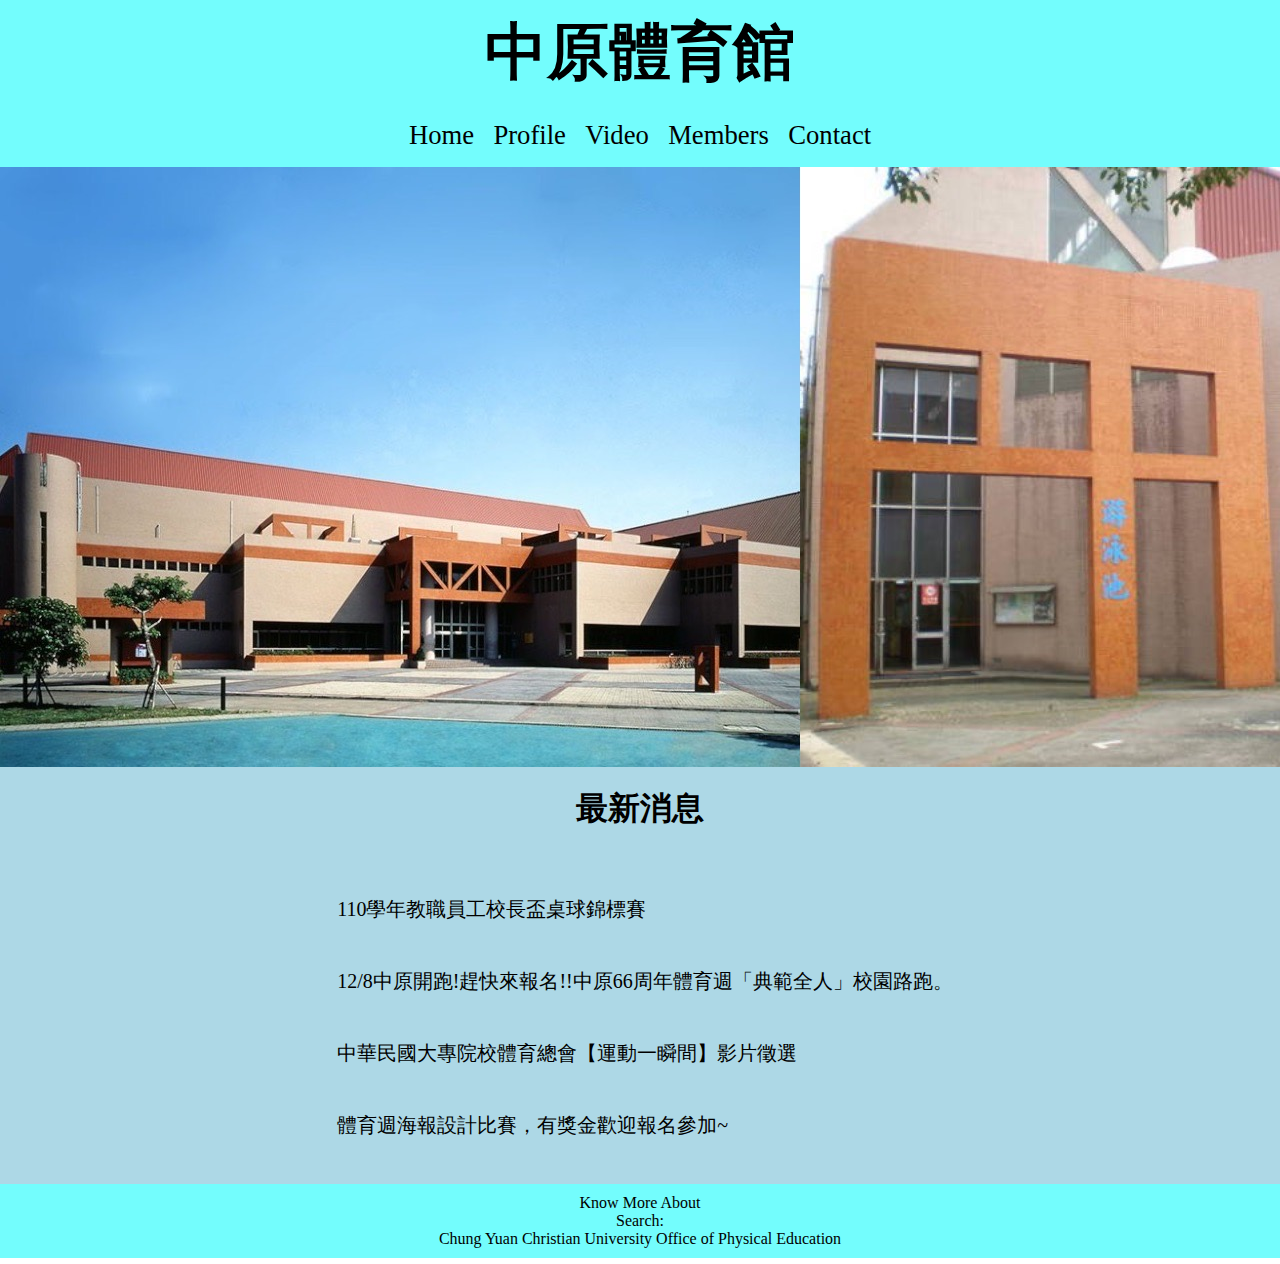
<file: index.html>
<!DOCTYPE html>
<html lang="en">

<head>
    <meta charset="UTF-8">
    <meta name="viewport" content="width=device-width, initial-scale=1.0">
    <title>Document</title>
    <link rel=stylesheet type="text/css" href="assets/001-1.css">
</head>

<body>
    <div class="bang">

        <div class="tle">
            <!--標題跟按鈕-->


            <div class="tle-h3">
                <h3>中原體育館</h3>
            </div>

            <nav>
                <a href="index.html">Home</a>
                <a href="profile.html">Profile</a>
                <a href="videos.html">Video</a>
                <a href="members.html">Members</a>
                <a href="contact.html">Contact</a>
            </nav>

        </div>


        <!--滑動照片-->
        <div class="banner">
            <div class="long">
                <img src="assets/img/index 4 pitcure.jpeg">
            </div>
        </div>


        <div class="cat">
            <div class="cat-title">
                <!--最新消息標題-->
                <h4>最新消息</h4>
            </div>


                <!--最新消息-->
                <nav class="cat-nav">
                    <ul>
                        <li>
                            <a href="https://ann.cycu.edu.tw/aa/frontend/AnnItem.jsp?sn=51066">
                                110學年教職員工校長盃桌球錦標賽</a>
                        </li>
                        <li>
                            <a href="https://ann.cycu.edu.tw/aa/frontend/AnnItem.jsp?sn=51051">
                                12/8中原開跑!趕快來報名!!中原66周年體育週「典範全人」校園路跑。</a>
                        </li>
                        <li>
                            <a href="https://ann.cycu.edu.tw/aa/frontend/AnnItem.jsp?sn=51005">
                                中華民國大專院校體育總會【運動一瞬間】影片徵選</a>
                        </li>
                        <li>
                            <a href="https://ann.cycu.edu.tw/aa/frontend/AnnItem.jsp?sn=50809">
                                體育週海報設計比賽，有獎金歡迎報名參加~
                    </ul>

                </nav>
            </div>
        </div>


        <!--了解更多-->
        <div class="foot">

            <!--回到頂部-->
            <div class="foot-img">
                <a href="#top" target="_self">
                    <img src="assets/img/TOP.png" class="top">
                </a>
            </div>

            <div class="foot-text">
                <p>Know More About</p>
                <p>Search:</p>
                <p>Chung Yuan Christian University Office of Physical Education</p>

            </div>


        </div>

    </div>
</body>

</html>
</file>
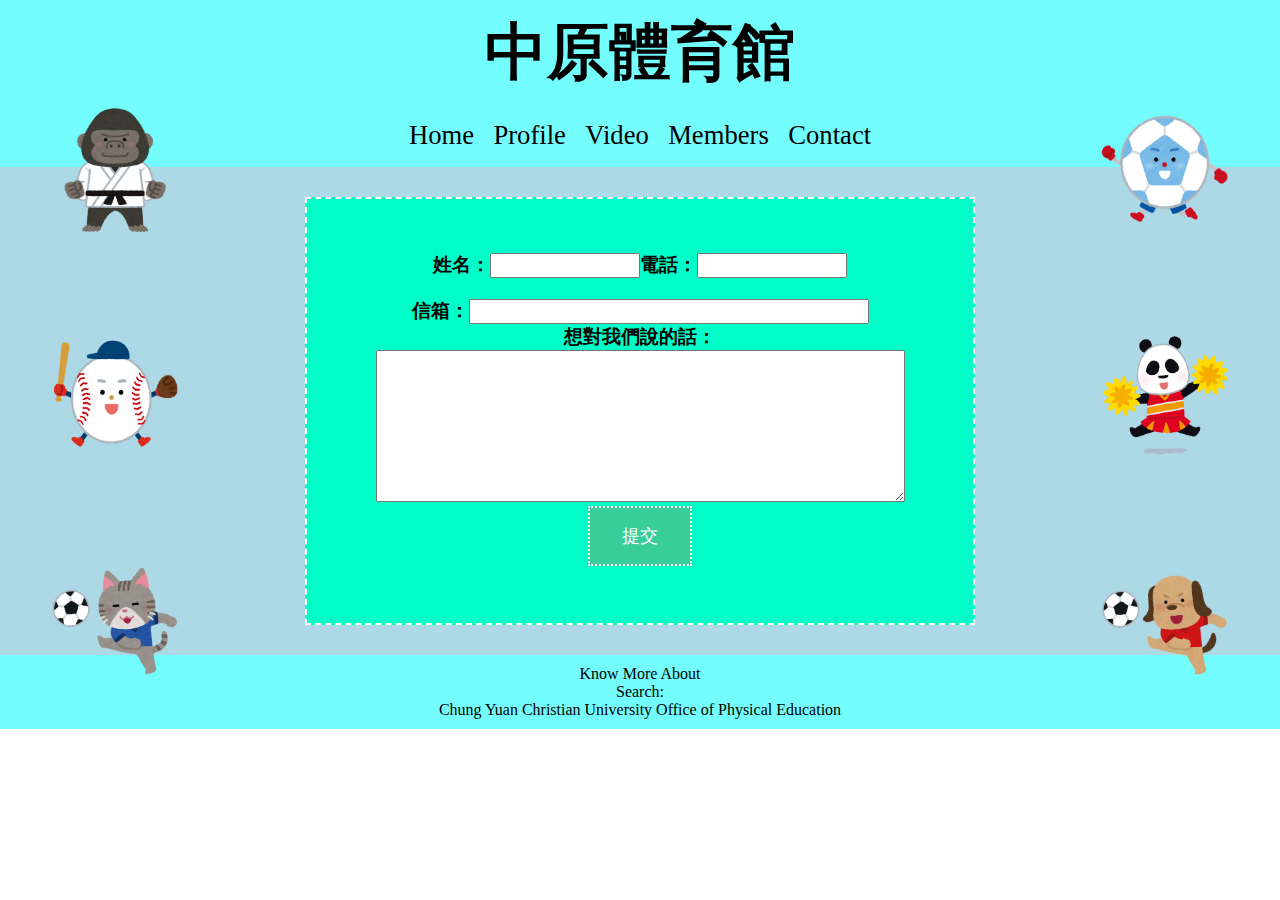
<file: contact.html>
<html lang="en">

<head>
    <meta charset="UTF-8">
    <meta name="viewport" content="width=device-width, initial-scale=1.0">
    <title>Document</title>
    <link rel=stylesheet type="text/css" href="assets/001-1.css">
</head>

<body>
    <div class="bang">


        <div>
            <!--標題跟按鈕-->
            <div class="tle">

                <div class="tle-h3">
                    <h3>中原體育館</h3>
                </div>

                <nav>
                    <a href="index.html">Home</a>
                    <a href="profile.html">Profile</a>
                    <a href="videos.html">Video</a>
                    <a href="members.html">Members</a>
                    <a href="contact.html">Contact</a>
                </nav>
            </div>
        </div>

        <!--表單本體-->

        <div class="rrr">
            <form method="post" class="form">
                <div class="form-item">
                    <div>
                        <h3>姓名：</h3><input type="text" name="user_name" style="width: 150px;height: 25px;" />
                        <h3>電話：</h3><input type="text" name="user_number" style="width: 150px;height: 25px;" />
                    </div>
                </div>
                <div class="form-item">
                    <div>
                        <h3>信箱：</h3><input type="alphabet" name="email" size="54" style="width: 400px;height: 25px;" />
                    </div>
                    <div>
                        <h3 class="say">想對我們說的話：</h3>
                        <textarea name="user_say" value="想對我們說......" cols="64" rows="10" wrap="hard"></textarea>
                    </div>
                    <input type="submit" value="提交" class="app">
                </div>
            </form>

        </div>


        <!--裝飾*6-->
        <div class="rrr-img">
            <img src="assets/img/animal_chara_judo_gorilla.png" class="con1">
            <img src="assets/img/character_sports_baseball.png" class="con2">
            <img src="assets/img/soccer_animal_neko.png" class="con3">
            <img src="assets/img/character_sports_soccer.png" class="con4">
            <img src="assets/img/animal_panda_cheerleader.png" class="con5">
            <img src="assets/img/soccer_animal_inu.png" class="con6">
        </div>



        <!--了解更多-->
        <div class="foot">



            <!--回到頂部-->
            <div class="foot-img">
                <a href="#top" target="_self">
                    <img src="assets/img/TOP.png" class="top">
                </a>
            </div>

            <div class="foot-text">
                <p>Know More About</p>
                <p>Search:</p>
                <p>Chung Yuan Christian University Office of Physical Education</p>

            </div>


        </div>
    </div>
</body>

</html>
</file>
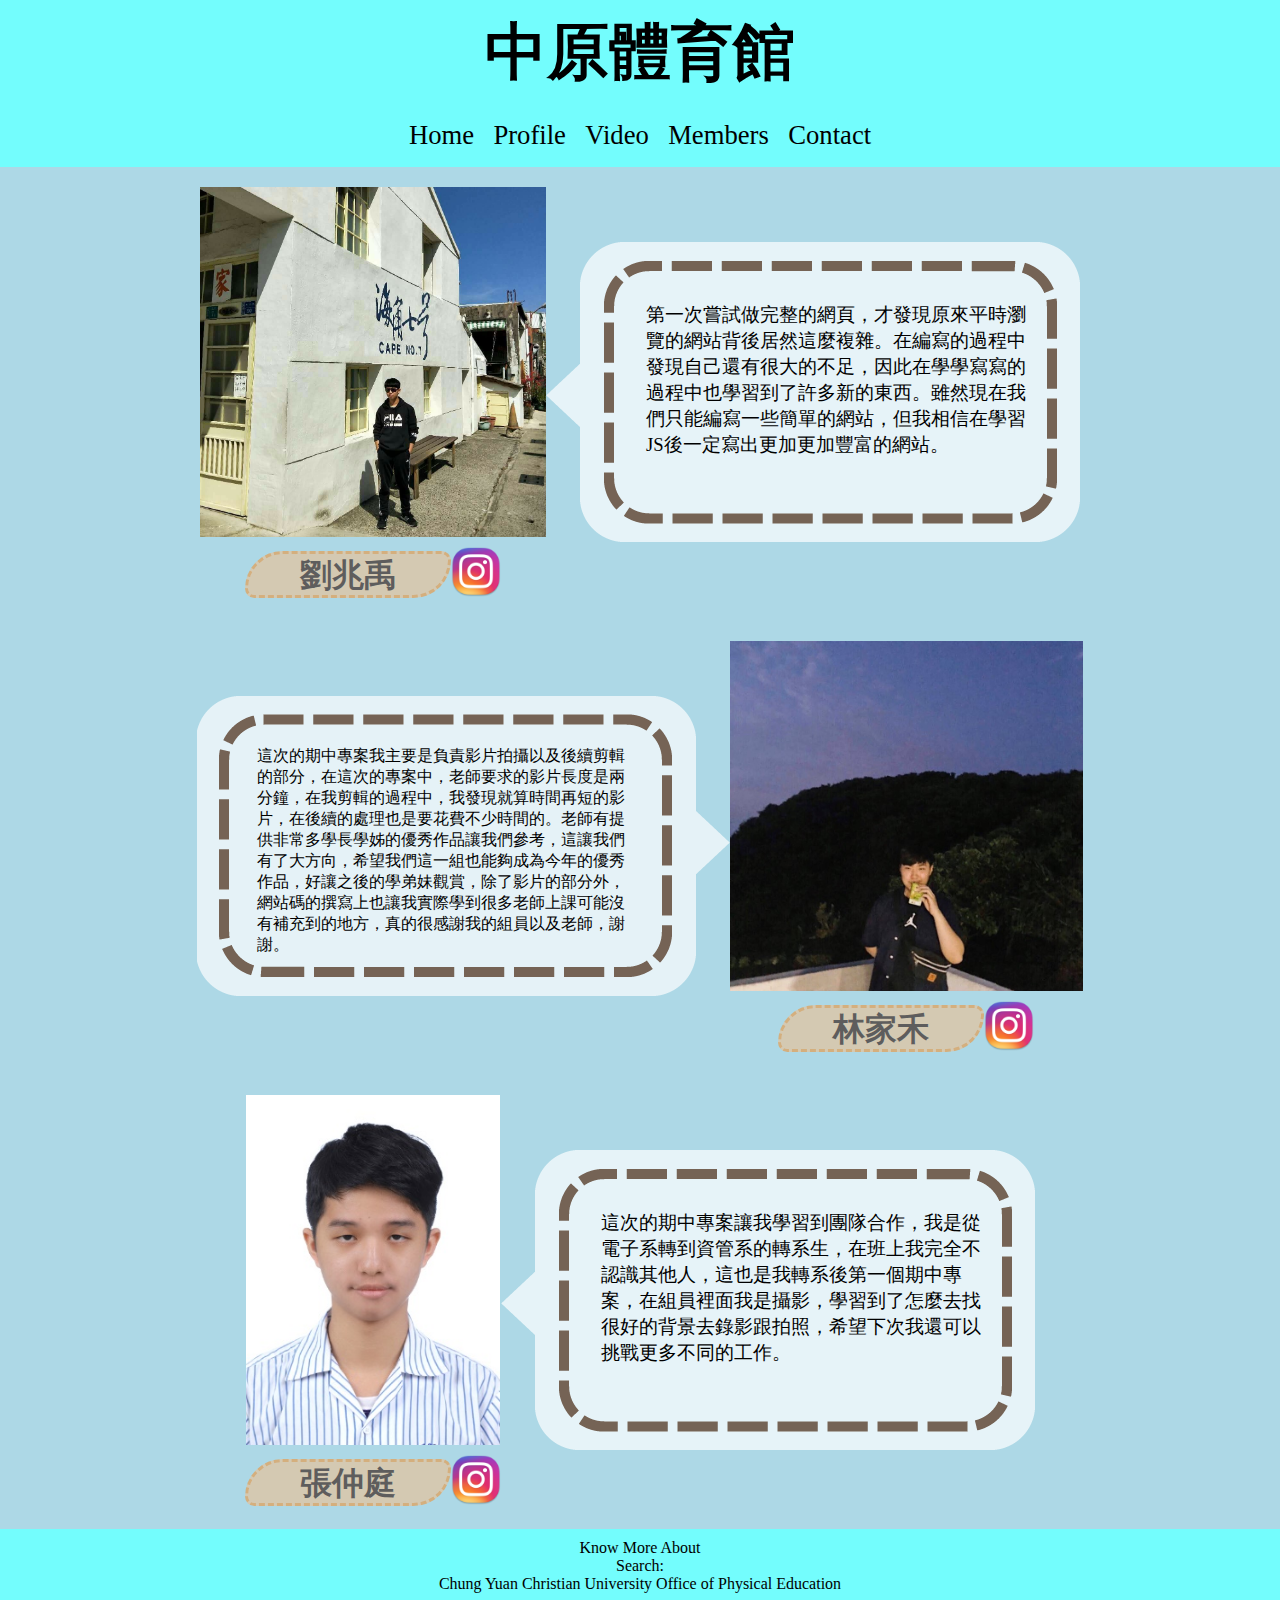
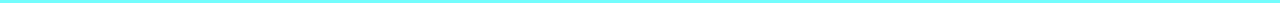
<file: members.html>
<!DOCTYPE html>
<html lang="en">

<head>
    <meta charset="UTF-8">
    <meta name="viewport" content="width=device-width, initial-scale=1.0">
    <title>Document</title>
    <link rel=stylesheet type="text/css" href="assets/001-1.css">


</head>

<body>
    <div class="bang">


        <div>
            <!--標題跟按鈕-->
            <div class="tle">

                <div class="tle-h3">
                    <h3>中原體育館</h3>
                </div>

                <nav>
                    <a href="index.html">Home</a>
                    <a href="profile.html">Profile</a>
                    <a href="videos.html">Video</a>
                    <a href="members.html">Members</a>
                    <a href="contact.html">Contact</a>
                </nav>
            </div>
        </div>

        <!--3人的照片、對話框、心得-->


        <div class="mem">

            <div class="mem-item">
                <div>
                    <img src="assets/img/liu.jpg" class="bigsmall">
                    <div class="igname">
                        <h3 class="name13">劉兆禹</h3>
                        <a href="https://www.instagram.com/zhaoyu73000/" target="_black"><img src="assets/img/ig.png"
                                class="ig"></a>
                    </div>
                </div>
                <div>
                    <img src="assets/img/box-r.png">
                    <p class="heart1">
                    第一次嘗試做完整的網頁，才發現原來平時瀏覽的網站背後居然這麼複雜。在編寫的過程中發現自己還有很大的不足，因此在學學寫寫的過程中也學習到了許多新的東西。雖然現在我們只能編寫一些簡單的網站，但我相信在學習JS後一定寫出更加更加豐富的網站。                    </p>
                </div>
            </div>

            <div class="mem-item">
                <div>
                    <img src="assets/img/box-r2.png">
                    <p class="heart2">
                        這次的期中專案我主要是負責影片拍攝以及後續剪輯的部分，在這次的專案中，老師要求的影片長度是兩分鐘，在我剪輯的過程中，我發現就算時間再短的影片，在後續的處理也是要花費不少時間的。老師有提供非常多學長學姊的優秀作品讓我們參考，這讓我們有了大方向，希望我們這一組也能夠成為今年的優秀作品，好讓之後的學弟妹觀賞，除了影片的部分外，網站碼的撰寫上也讓我實際學到很多老師上課可能沒有補充到的地方，真的很感謝我的組員以及老師，謝謝。
                    </p>
                </div>
                <div>
                    <img src="assets/img/lin.jpg" class="bigsmall" >
                    <div class="igname">
                        <h3 class="name24">林家禾</h3>
                        <a href="https://www.instagram.com/cygnusx_911/" target="_black"><img src="assets/img/ig.png"
                                class="ig"></a>
                    </div>
                 </div>
            </div>

            <div class="mem-item">
                <div>
                    <img src="assets/img/zhang.jpg" class="bigsmall">
                    <div class="igname">
                        <h3 class="name13">張仲庭</h3>
                        <a href="https://www.instagram.com/zhongtingzhang1031/" target="_black"><img src="assets/img/ig.png"
                                class="ig"></a>
                    </div>
                </div>
                <div>
                    <img src="assets/img/box-r.png">
                    <p class="heart3">
                        這次的期中專案讓我學習到團隊合作，我是從電子系轉到資管系的轉系生，在班上我完全不認識其他人，這也是我轉系後第一個期中專案，在組員裡面我是攝影，學習到了怎麼去找很好的背景去錄影跟拍照，希望下次我還可以挑戰更多不同的工作。
                    </p>
                </div>
            </div>




        <!--了解更多-->
        <div class="foot">



            <!--回到頂部-->
            <div class="foot-img">
                <a href="#top" target="_self">
                    <img src="assets/img/TOP.png" class="top">
                </a>
            </div>

            <div class="foot-text">
                <p>Know More About</p>
                <p>Search:</p>
                <p>Chung Yuan Christian University Office of Physical Education</p>

            </div>


        </div>
    </div>
</body>

</html>
</file>
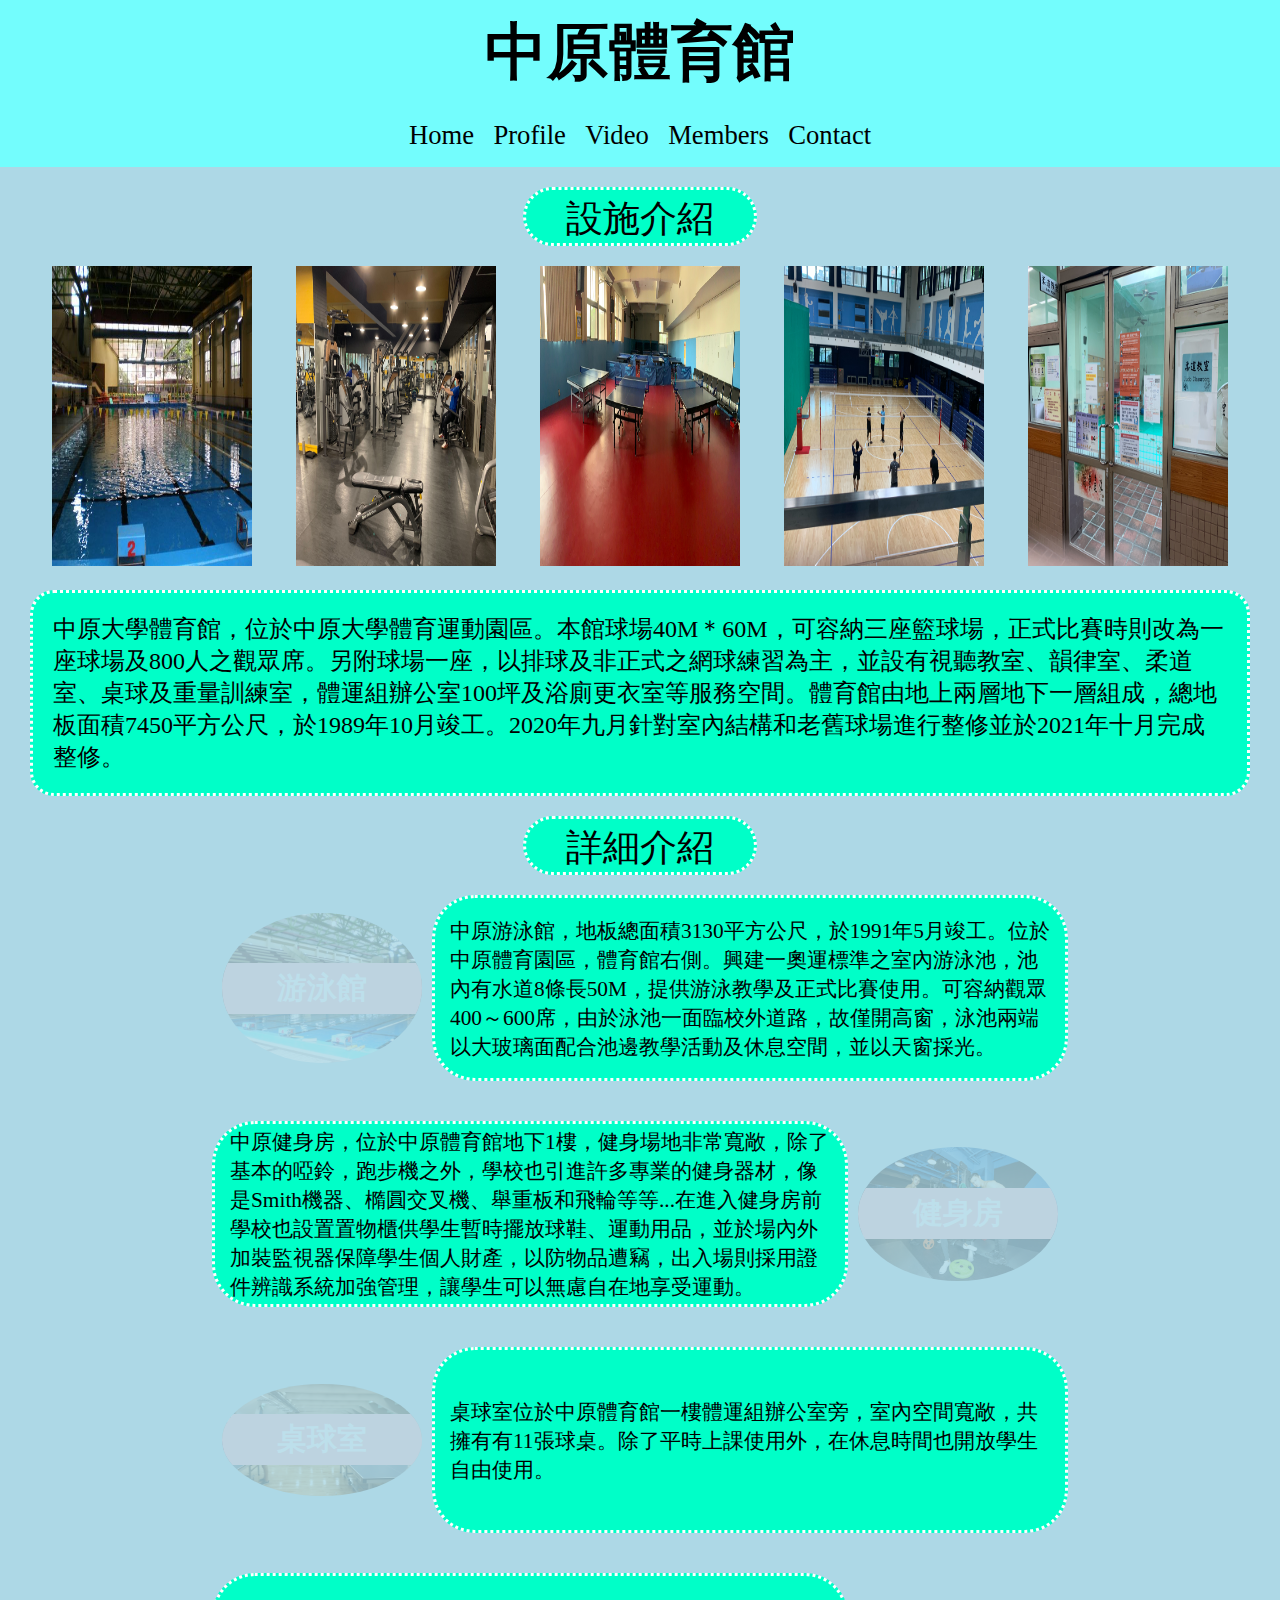
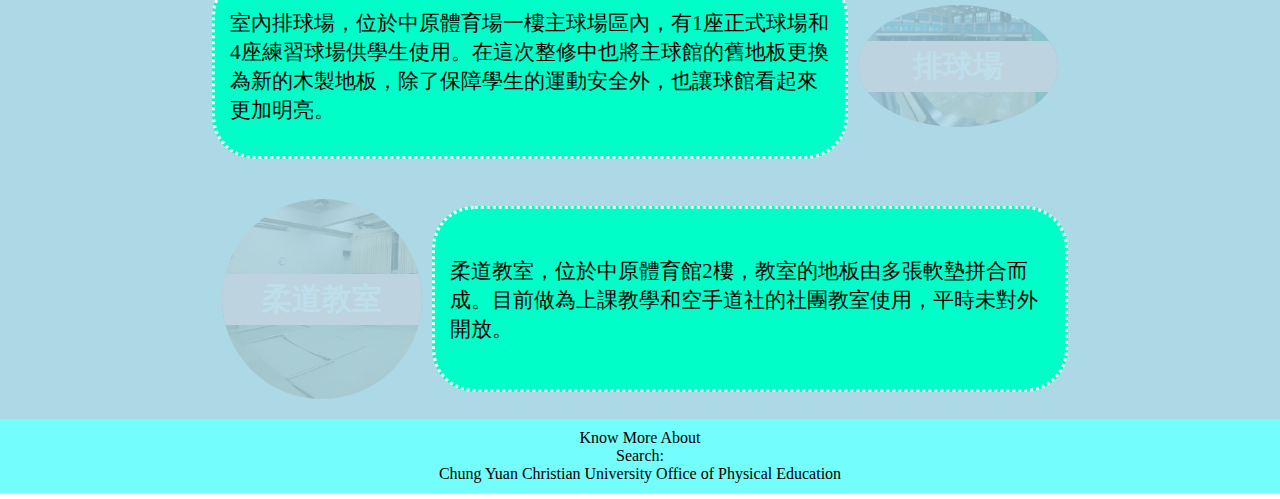
<file: profile.html>
<!DOCTYPE html>
<html lang="en">

<head>
        <meta charset="UTF-8">
        <meta name="viewport" content="width=device-width, initial-scale=1.0">
        <title>Document</title>
        <link rel=stylesheet type="text/css" href="assets/001-1.css">
</head>

<body>
        <div class="bang">


                <div>
                        <!--標題跟按鈕-->
                        <div class="tle">

                                <div class="tle-h3">
                                        <h3>中原體育館</h3>
                                </div>

                                <nav>
                                        <a href="index.html">Home</a>
                                        <a href="profile.html">Profile</a>
                                        <a href="videos.html">Video</a>
                                        <a href="members.html">Members</a>
                                        <a href="contact.html">Contact</a>
                                </nav>
                        </div>
                </div>

                <!--設施介紹標題-->
                <center>
                        <div class="pro">設施介紹</div>
                </center>

                <!--設施介紹的5張照片-->
                <center>
                        <p>
                                <img title="室內游泳池" src="assets/img/inside pool.jpg" class="mymy">
                                <img title="健身房" src="assets/img/gym1.jpeg" class="mymy">
                                <img title="桌球室" src="assets/img/ping pong.jpg" class="mymy">
                                <img title="排球場" src="assets/img/volleyball.jpeg" class="mymy">
                                <img title="柔道教室" src="assets/img/roudao.jpeg" class="mymy">
                        </p>
                </center>

                <!--設施介活動標題-->
                <center>
                        <p class="profiii">
                                中原大學體育館，位於中原大學體育運動園區。本館球場40M＊60M，可容納三座籃球場，正式比賽時則改為一座球場及800人之觀眾席。另附球場一座，以排球及非正式之網球練習為主，並設有視聽教室、韻律室、柔道室、桌球及重量訓練室，體運組辦公室100坪及浴廁更衣室等服務空間。體育館由地上兩層地下一層組成，總地板面積7450平方公尺，於1989年10月竣工。2020年九月針對室內結構和老舊球場進行整修並於2021年十月完成整修。
                        </p>
                </center>

                <!--設施具體介紹-->
                <center>
                        <article class="pro">詳細介紹</article>
                </center>


                <div class="apple">
                        <div class="apple-item">
                                <div class="cirrle">
                                        <img src="assets/img/inside pool1.jpg">
                                        <h3>游泳館</h3>
                                </div>

                                <div class="eat">
                                        中原游泳館，地板總面積3130平方公尺，於1991年5月竣工。位於中原體育園區，體育館右側。興建一奧運標準之室內游泳池，池內有水道8條長50M，提供游泳教學及正式比賽使用。可容納觀眾400～600席，由於泳池一面臨校外道路，故僅開高窗，泳池兩端以大玻璃面配合池邊教學活動及休息空間，並以天窗採光。
                                </div>
                        </div>

                        <div class="apple-item">
                                <div class="cirrle">
                                        <img src="assets/img/gym2.jpg">
                                        <h3>健身房</h3>
                                </div>
                                <div class="eat">
                                        中原健身房，位於中原體育館地下1樓，健身場地非常寬敞，除了基本的啞鈴，跑步機之外，學校也引進許多專業的健身器材，像是Smith機器、橢圓交叉機、舉重板和飛輪等等...在進入健身房前學校也設置置物櫃供學生暫時擺放球鞋、運動用品，並於場內外加裝監視器保障學生個人財產，以防物品遭竊，出入場則採用證件辨識系統加強管理，讓學生可以無慮自在地享受運動。
                                </div>
                        </div>

                        <div class="apple-item">
                                <div class="cirrle">
                                        <img src="assets/img/ping pong 2.jpg">
                                        <h3>桌球室</h3>
                                </div>
                                <div class="eat">
                                        桌球室位於中原體育館一樓體運組辦公室旁，室內空間寬敞，共擁有有11張球桌。除了平時上課使用外，在休息時間也開放學生自由使用。
                                </div>
                        </div>

                        <div class="apple-item">
                                <div class="cirrle">
                                        <img src="assets/img/volleyball2.jpg">
                                        <h3>排球場</h3>
                                </div>
                                <div class="eat">
                                        室內排球場，位於中原體育場一樓主球場區內，有1座正式球場和4座練習球場供學生使用。在這次整修中也將主球館的舊地板更換為新的木製地板，除了保障學生的運動安全外，也讓球館看起來更加明亮。
                                </div>
                        </div>

                        <div class="apple-item">
                                <div class="cirrle">
                                        <img src="assets/img/roudao2.jpg">
                                        <h3>柔道教室</h3>
                                </div>
                                <div class="eat">
                                        柔道教室，位於中原體育館2樓，教室的地板由多張軟墊拼合而成。目前做為上課教學和空手道社的社團教室使用，平時未對外開放。
                                </div>
                        </div>
                </div>

                <!--了解更多-->
                <div class="foot">
                        <!--回到頂部-->
                        <div class="foot-img">
                                <a href="#top" target="_self">
                                        <img src="assets/img/TOP.png" class="top">
                                </a>
                        </div>

                        <div class="foot-text">
                                <p>Know More About</p>
                                <p>Search:</p>
                                <p>Chung Yuan Christian University Office of Physical Education</p>

                        </div>


                </div>
        </div>
</body>

</html>
</file>
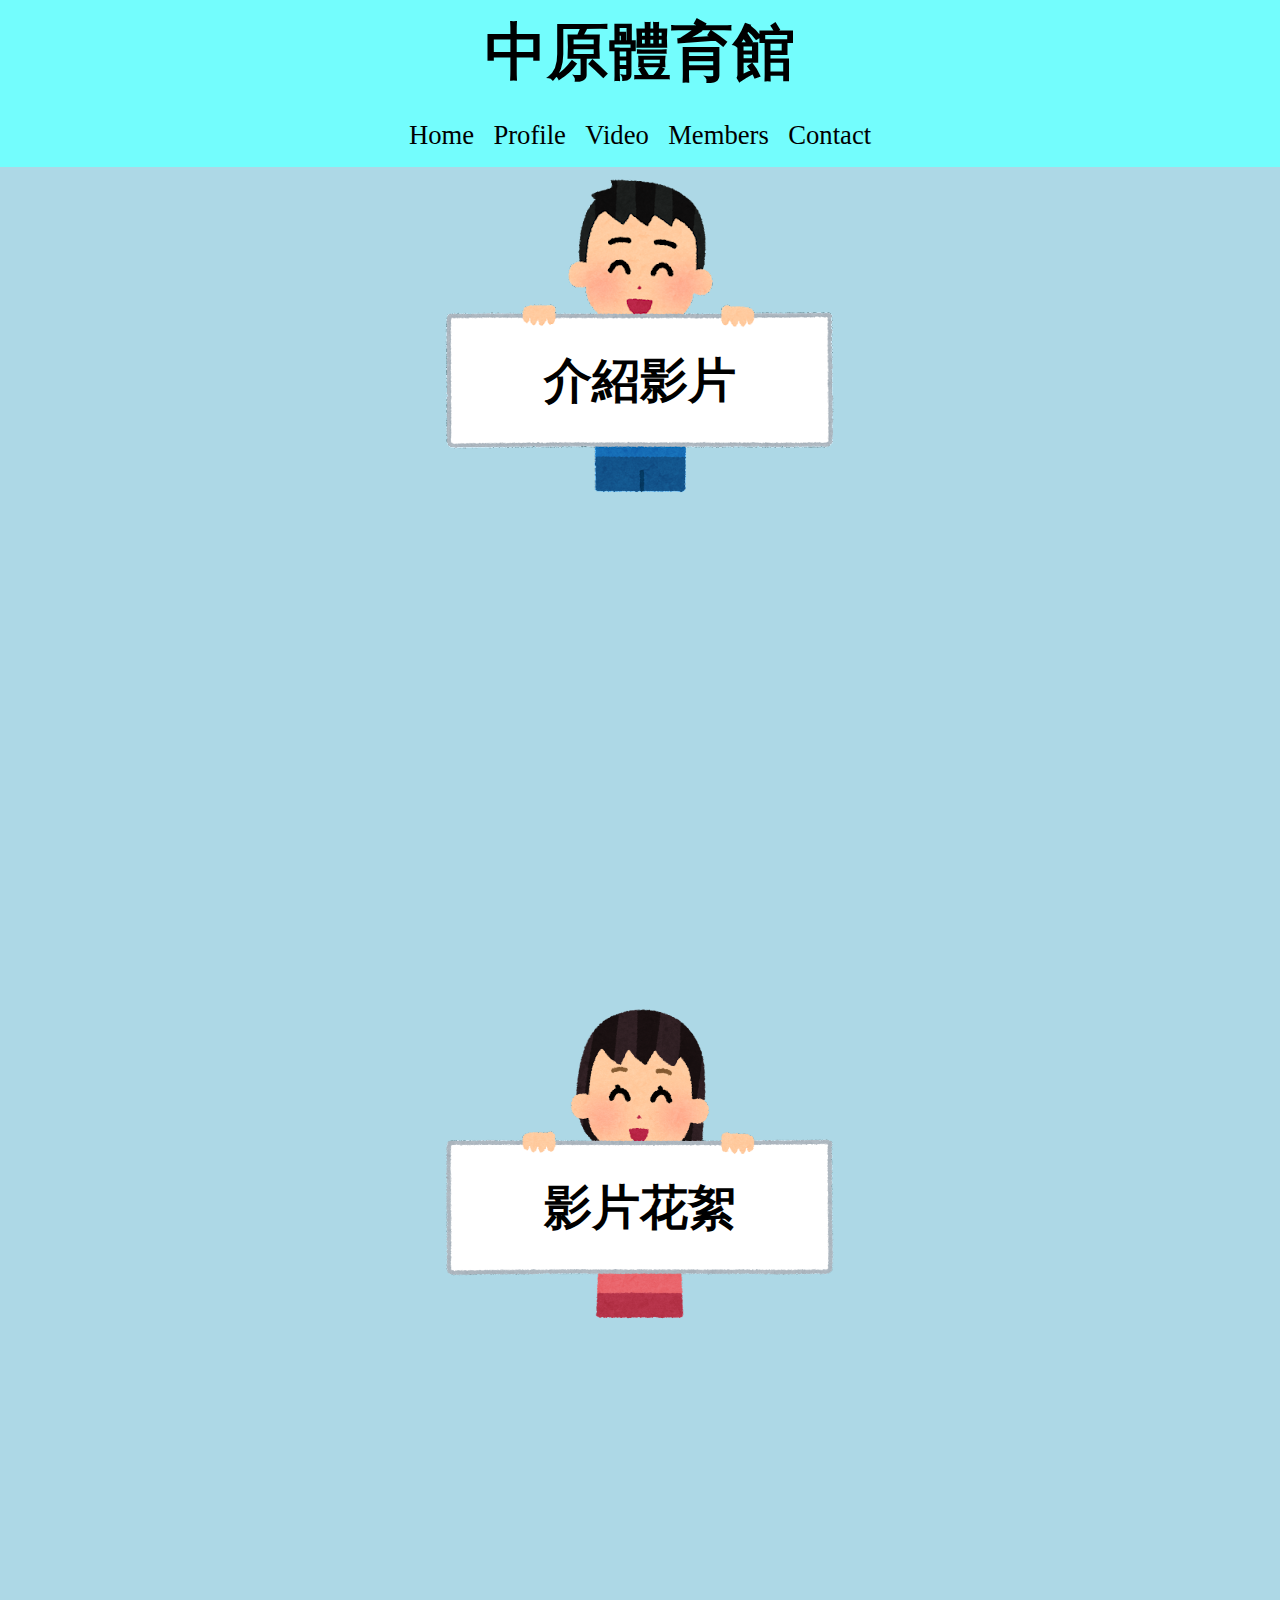
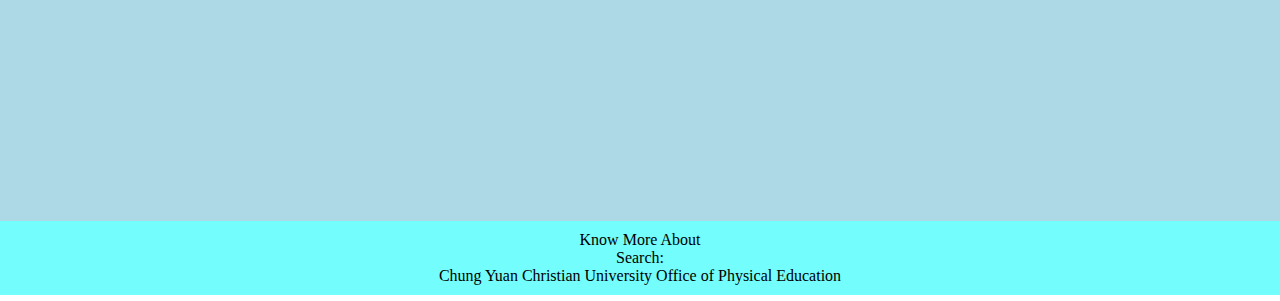
<file: videos.html>
<html lang="en">

<head>
    <meta charset="UTF-8">
    <meta name="viewport" content="width=device-width, initial-scale=1.0">
    <title>Document</title>
    <link rel=stylesheet type="text/css" href="assets/001-1.css">
</head>

<body>
    <div class="bang">


        <div>
            <!--標題跟按鈕-->
            <div class="tle">

                <div class="tle-h3">
                    <h3>中原體育館</h3>
                </div>

                <nav>
                    <a href="index.html">Home</a>
                    <a href="profile.html">Profile</a>
                    <a href="videos.html">Video</a>
                    <a href="members.html">Members</a>
                    <a href="contact.html">Contact</a>
                </nav>
            </div>
        </div>
        <!--介紹影片-->
        <div>
            <div>
                <div class="root-video">
                    <div class="text-img">
                        <img src="assets/img/title boy.png" width="400" height="347">
                        <div class="irasutoText">介紹影片</div>
                    </div>
                    <iframe width="853" height="480" src="https://www.youtube.com/embed/YSvrIJzmhf0" title="YouTube video player" frameborder="0" allow="accelerometer;
             autoplay; clipboard-write; encrypted-media; gyroscope; picture-in-picture" allowfullscreen></iframe>
            </div>

            <div>
                <div class="root-video">
                    <div class="text-img">
                        <img src="assets/img/title girl.png" width="400" height="347">
                        <div class="irasutoText">影片花絮</div>
                    </div>
                    <iframe width="853" height="480" src="https://www.youtube.com/embed/rY5hDGif3rA" title="YouTube video player" frameborder="0" allow="accelerometer; 
            autoplay; clipboard-write; encrypted-media; gyroscope; picture-in-picture" allowfullscreen></iframe>
                </div>
            </div>
        </div>


        <!--了解更多-->
        <div class="foot">
            <!--回到頂部-->
            <div class="foot-img">
                <a href="#top" target="_self">
                    <img src="assets/img/TOP.png" class="top">
                </a>
            </div>

            <div class="foot-text">
                <p>Know More About</p>
                <p>Search:</p>
                <p>Chung Yuan Christian University Office of Physical Education</p>

            </div>


        </div>
    </div>
</body>

</html>
</file>
<file: assets/001-1.css>
/*邊界統統歸0------------------------------------------------------------------------------*/

/*歸零*/
*{
	margin: 0;
	padding: 0;
	list-style: none;
}

/*網頁標頭--------------------------------------------------------------------------------*/

.bang{
	background-color: lightblue; 
	font-family: 標楷體;
}

/*體育館標題*/
.tle{
    font-size: 40pt;
	background-color: #73fdfd;
	display: flex;
    justify-content: space-around;
    align-items: center;
    padding: 10px 0;
	-webkit-user-select:none;/*禁止反白*/
	flex-direction: column;
}
.tle-h3 {
	margin: 0 10px;
}

/*五個按鈕*/
.tle > nav > a{
	background-color: transparent;
	border: #EED3BE;
	width:130px ;
	height: 95px;
	font-size: 20pt;
	font-family: Comic Sans MS;
	padding: 3px;
	cursor: pointer; 
	text-decoration: none;
	color: black;
}

/*回到最上面*/
.top{
	width: 70px;
	height: 70px;
	position: absolute;
	left: 1450px;
}

/*了解更多*/
.foot{
	font-size: 12pt;
	width:100%;
    background-color: #73fdfd;
	font-family: Comic Sans MS;
	-webkit-user-select:none;/*禁止反白*/
	display: flex;
	flex-direction: column;
	align-items: center;
	text-align: center;
	padding: 10px 0;
}


/*首頁--------------------------------------------------------------------------------*/


/*會動的照片*/
.banner {
	widows: 100%;
	height:600px;
	border:none;
	margin:0 auto;
	position:relative;
	overflow:clip;
}
.long {
	width:100%;
	font-size:0;
	position:absolute;
	left:0;
	animation: 16s ease-in-out 2s infinite both banner;
}
@keyframes banner {
	0%,25% {
		left:0;
	}
	25%,50% {
		left:-550px;
	}
	50%,75% {
		left:-1100px;
	}
	75%,100% {
		left:-1650px;
	}
}


/*會動的石頭*/
.img_box{
	max-width: 500px;
    max-height: 500px;
    overflow: hidden;
    margin: 0 10px 0 0;
}
.img_box > img{
	width:100%;
	transition: all 0.6s;
}
.img_box > img:hover{
	transform: scale(1.2);
}


.cat{
	display: flex;
	flex-direction: column;
	align-items: center;
}
.cat-title{
	width: 100%;
	padding: 20px 0;
	font-size: 24pt;
	background-color:  transparent;
	text-align: center;
}
.cat-nav {
	margin: 0 0 0 10px;
}
.cat-body{
	display: flex;
	justify-content: center;
	align-items: center;
	padding: 10px 50px;
}
.cat-nav > ul > li{
	margin: 45px 0;
}
.cat-nav > ul> li> a{
	display: flex;
	flex-direction: column;
	align-items: left;
	text-decoration: none;
	color: black;
	font-size: 15pt;
}


/*介紹---------------------------------------------------------------------------------*/

/*設施介紹*/
.pro{
	text-align: center;
	font-size: 28pt;
	border: 3px dotted;
	background:rgb(0, 255, 200);
	border-color:white;
	border-radius: 2em;
	width: 220px;
	height: 45px;
    margin-top: 20px;
	padding: 4px;
	-webkit-user-select:none;/*禁止反白*/
}

.apple {
	display: flex;
	justify-content: center;
	align-items: center;
	flex-direction: column;
}
.apple-item {
	display: flex;
	justify-content: center;
	align-items: center;
	margin: 20px 0;
}
.apple > div:nth-child(even) > div:nth-child(2){
	order: -1;
}


/*設施介紹照片*/
.mymy{
	width:100%;
	transition: all 0.6s;
	width: 200px;
	height: 300px;
    padding:20px;
}
.mymy:hover{
	transform: scale(1.2);
}

/*設施介紹內容*/
.profiii{
	text-align: left;
	font-size: 18pt;
	border: 3px dotted;
	background:rgb(0, 255, 200);
	border-color:white;
	border-radius: 1em;
	padding: 10px;
	display: flex; 
	align-items: center;
	margin-left: 30px;
	margin-right: 30px;
	padding:20px;
}


/*設施詳細介紹*/
.eat{
	font-size: 16pt;
	border: 3px dotted;
	background:rgb(0, 255, 200);
	border-radius:1px;
	border-color:white;
	border-radius: 2em;
	width: 600px;
	height: 150px;
	padding: 15px;
	display: flex; 
	align-items: center;
}

/*圓圓的---------------*/
.root{
    display: flex;
    justify-content: center;
    align-items: center;
}

.cirrle{
    max-width: 200px;
    max-height: 200px;
    border-radius: 50%;
    display: flex;
    justify-content: center;
    align-items: center;
    opacity: .2;
	transition: 1s;
	margin: 0 10px 0 10px;
	overflow: hidden;
	position: relative;
	cursor: pointer;
}
.cirrle > img{
	width: 100%;
}
.cirrle > h3 {
    font-size: 30px;
	color: white;
	background-color: pink;
    border-radius: 5px;
    padding: 5px 10px;
    transition: 1s;
    text-align: center;
	width: 100%;
	position: absolute;
	cursor: pointer;
}
.cirrle:hover {
    opacity: 1;
    transition: 1s;
}
.cirrle:hover > h3{
    color: black;
    background-color: white;
    transition: 1s;
    width: 70%;
}


/*影片-----------------------------------------------------------------------------------*/

/*正片(中原資管大哉問的字)*/
.root-video{
	display: flex;
	flex-direction: column;
    justify-content: center;
    align-items: center;
}

.text-img {
	position: relative;
	display: flex;
    justify-content: center;
    align-items: center;
}
.text{
	position: absolute;
    font-size: 24pt;
    font-weight: 600;
	-webkit-user-select:none;/*禁止反白*/
}
.irasutoText{
	position: absolute;
    font-size: 36pt;
    font-weight: 600;
	margin-top: 60pt;
	-webkit-user-select:none;/*禁止反白*/
}


/*三隻影片生物*/
.llong1{
	width: 128.66px;
	height: 413.33px;
}
.llong2{
	width: 146.66px;
	height: 136px;
}
.llong3{
	width: 117.33px;
	height: 224px;
}

.lllong1{
    position: absolute;
	top: 158px;
	left: 50px;
}
.lllong2{
    position: absolute;
	top: 825px;
	left: 1305px;
}
.lllong3{
    position: absolute;
	top: 1235px;
	left: 55px;
}


/*成員----------------------------------------------------------------------------------*/

/*照片的大小*/
.bigsmall{
	width:auto ;
	height:350px ;
}
/*ig圖示*/
.ig{
	width: 50px;
	height: 50px;
	-webkit-user-select:none;/*禁止反白*/
}
/*名字的框框*/
.name13{
	border: 3px dashed;
	background: #ddc5a6ce;
	color: rgb(94, 93, 93);
	border-radius:40px 10px;
	border-color: #d4af7e;
	width: 200px;
	height: 41px;
	text-align: center;
	font-size: 24pt;
	-webkit-user-select:none;/*禁止反白*/
}
.name24{
	border: 3px dashed;
	background: #ddc5a6ce;
	color:  rgb(94, 93, 93);
	border-radius:40px 10px;
	border-color: #d4af7e;
	width: 200px;
	height: 41px;
	text-align: center;
	font-size: 24pt;
	-webkit-user-select:none;/*禁止反白*/
	
}
/*ig放旁邊*/
.igname{
	display: flex;
	justify-content: center;
	align-items: center;
}

.mem {
	display: flex;
	justify-content: center;
	align-items: center;
	flex-direction: column;
}
.mem-item {
	display: flex;
	justify-content: center;
	align-items: center;
	min-height: 200px;
	margin: 20px 0;
}
.mem-item:nth-child(odd) > div:nth-child(1) {
	display: flex;
	justify-content: center;
	flex-direction: column;
	align-items: center;

}
.mem-item:nth-child(even) > div:nth-child(2) {
	display: flex;
	justify-content: center;
	flex-direction: column;
	align-items: center;
}
.mem-item:nth-child(odd) > div:nth-child(1) > img{
	margin: 0 0 10px 0;
}
.mem-item:nth-child(even) > div:nth-child(2) > img{
	margin: 0 0 10px 0;
}
.mem-item:nth-child(odd) > div:nth-child(2){
	position: relative;
}
.mem-item:nth-child(odd) > div:nth-child(2) > p{
	position: absolute;
    top: 40px;
    left: 80px;
}
.mem-item:nth-child(even) > div:nth-child(1){
	position: relative;
}
.mem-item:nth-child(even) > div:nth-child(1) > p {
	position: absolute;
	position: absolute;
    top: 30px;
    left: 40px;
}


/*組員心得的字*/
.heart1{
	font-size: 14pt;
	width: 380px;
	height: 300px;
	padding: 20px;
	border: none;
	text-align: left;
	
}
.heart2{
	font-size: 12pt;
	width: 380px;
	height: 300px;
	padding: 20px;
	border: none;
	text-align: left;
	
}
.heart3{
	font-size: 14pt;
	width: 380px;
	height: 300px;
	padding: 20px;
	border: none;
	text-align: left;
	
}
.heart4{
	font-size: 14pt;
	width: 380px;
	height: 300px;
	padding: 20px;
	border: none;
	text-align: left;
}

/*表格---------------------------------------------------------------------------------*/

/*表格*/
.form{
	text-align: center;
	border: 2px dashed;
	border-color: snow;
	background-color:rgb(0, 255, 200);
	width: 600px;
	-webkit-user-select:none;/*禁止反白*/
	padding: 33px;
	margin: 30px 0;
	
} 
.form-item {
	display: flex;
	justify-content: center;
	align-items: center;
	margin: 20px 0;
}
.form-item:nth-child(1) > div {
	display: flex;
	justify-content: space-between;
	align-items: center;
}
.form-item:nth-child(2) {
	flex-direction: column;
}
.form-item:nth-child(2) > div:nth-child(1) {
	display: flex;
	justify-content: center;
	align-items: center;
}

.rrr{
	display: flex;
	flex-direction: column;
	align-items: center;
}
.rrr > div{
	display: flex;
	flex-direction: column;
	align-items: center;
	padding: 25px 0;
}
.rrr-img {
	position: relative;
}
.rrr-img > img{
	position: absolute;
}
.rrr-img > img:nth-child(1) { top: -550px; left: 50px;}
.rrr-img > img:nth-child(2) { top: -325px; left: 50px;}
.rrr-img > img:nth-child(3) { top: -100px; left: 50px;}
.rrr-img > img:nth-child(4) { top: -550px; right: 50px;}
.rrr-img > img:nth-child(5) { top: -325px; right: 50px;}
.rrr-img > img:nth-child(6) { top: -100px; right: 50px;}

/*表單六隻生物*/
.con1{
	width: 130px;
	height: 130px;
	
}
.con2{
	width: 130px;
	height: 130px;
	
}
.con3{
	width: 130px;
	height: 130px;
	
}
.con4{
	width: 130px;
	height: 130px;
	
}
.con5{
	width: 130px;
	height: 130px;
	
}
.con6{
	width: 130px;
	height: 130px;
}



/*想對我們說的話靠左邊*/
.say{
	text-align: center;
	width: 600px;
	-webkit-user-select:none;/*禁止反白*/
}

/*提交的按鈕*/
.app {
    background-color: #a56c3d57; 
	border: dotted 2px;
	border-color:white;
    color: white;
    padding: 16px 32px;
    text-align: center;
    text-decoration: none;
    display: inline-block;
    font-size: 18px;
    margin: 4px 2px;
    -webkit-transition-duration: 0.4s; 
    transition-duration: 0.4s;
    cursor: pointer;
}
</file>
